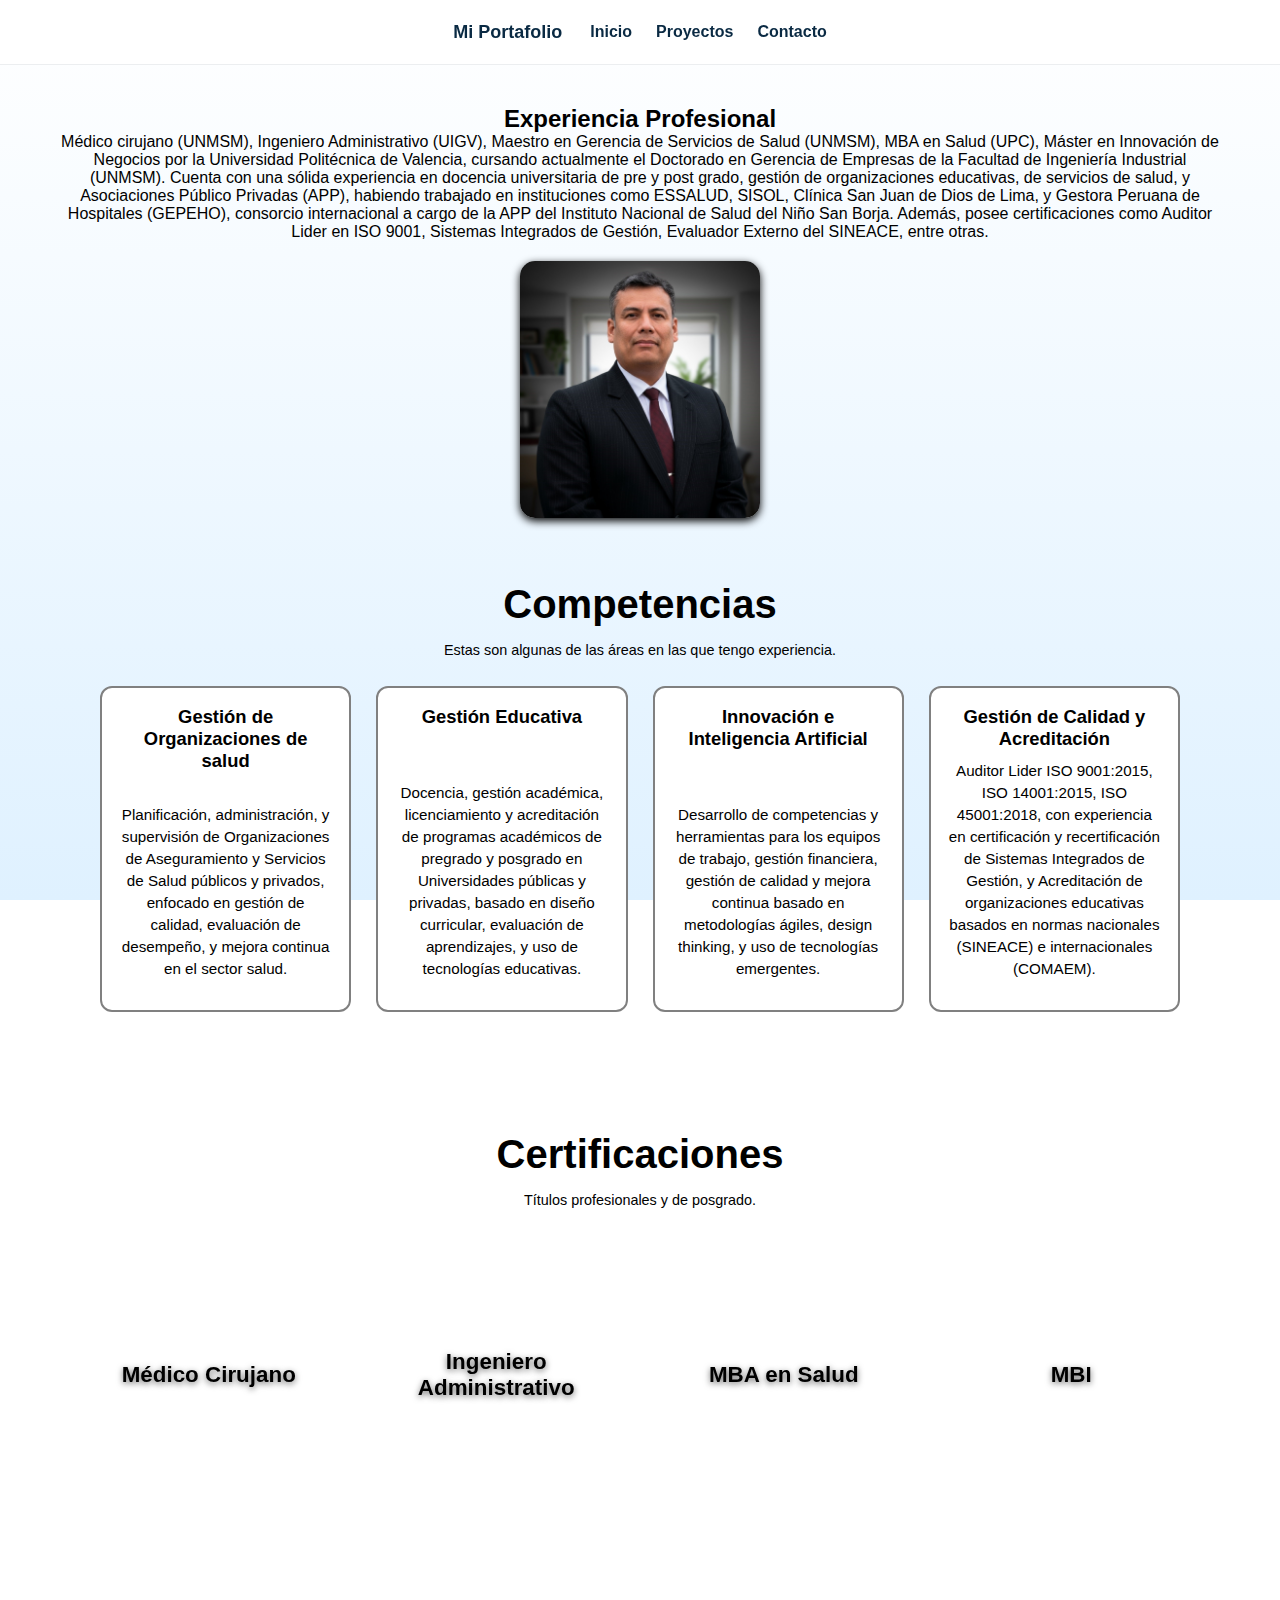
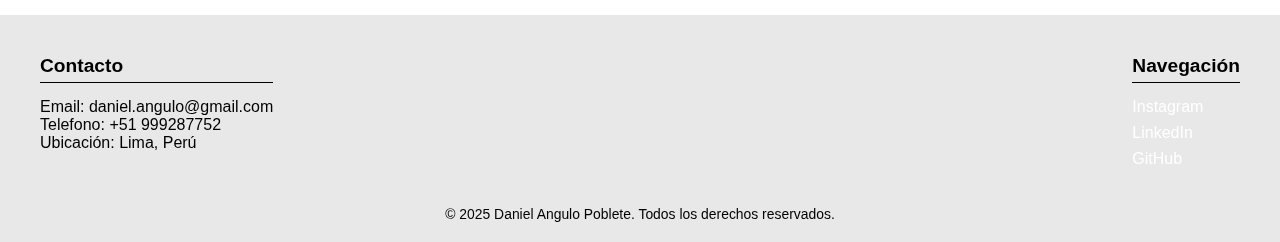
<file: index.html>
<!DOCTYPE html>
<html lang="es">

<head>
    <meta charset="UTF-8">
    <meta name="viewport" content="width=device-width, initial-scale=1.0">
    <link rel="stylesheet" href="css/index-style.css">
</head>
<body>
    <header class="navbar">
            <div class="bar">
                <h1 class="brand">Mi Portafolio</h1>
                <nav aria-label="principal">
                    <ul>
                        <li><a href="index.html">Inicio</a></li>
                        <li><a href="pages/Proyectos.html">Proyectos</a></li>
                        <li><a href="pages/Contacto.html">Contacto</a></li>
                    </ul>
                </nav>
            </div>
    </header>
    <main>
        <section class="presentacion">
            <h2>Experiencia Profesional</h2>
            <p>Médico cirujano (UNMSM), Ingeniero Administrativo (UIGV), Maestro en Gerencia de Servicios de Salud (UNMSM), MBA en Salud (UPC), Máster en Innovación de Negocios por la Universidad Politécnica de Valencia, cursando actualmente el Doctorado en Gerencia de Empresas de la Facultad de Ingeniería Industrial (UNMSM). Cuenta con una sólida experiencia en docencia universitaria de pre y post grado, gestión de organizaciones educativas, de servicios de salud, y Asociaciones Público Privadas (APP), habiendo trabajado en instituciones como ESSALUD, SISOL, Clínica San Juan de Dios de Lima, y Gestora Peruana de Hospitales (GEPEHO), consorcio internacional a cargo de la APP del Instituto Nacional de Salud del Niño San Borja. Además, posee certificaciones como Auditor Lider en ISO 9001, Sistemas Integrados de Gestión, Evaluador Externo del SINEACE, entre otras.
            </p>
            <img src="img/Foto.jpeg">
        </section>
        <section class="habilidades">
            <h2>Competencias</h2>
            <p class="descripcion">
                Estas son algunas de las áreas en las que tengo experiencia.
            </p>
            <div class="contenedor-cards">
                <div class="card">
                    <h3>Gestión de Organizaciones de salud</h3>
                    <p>Planificación, administración, y supervisión de Organizaciones de Aseguramiento y Servicios de Salud públicos y privados, enfocado en gestión de calidad, evaluación de desempeño, y mejora continua en el sector salud.
                    </p>
                </div>
                <div class="card">
                    <h3>Gestión Educativa</h3>
                    <p>Docencia, gestión académica, licenciamiento y acreditación de programas académicos de pregrado y posgrado en Universidades públicas y privadas, basado en diseño curricular, evaluación de aprendizajes, y uso de tecnologías educativas.
                    </p>
                </div>
                <div class="card">
                    <h3>Innovación e Inteligencia Artificial</h3>
                    <p>Desarrollo de competencias y herramientas para los equipos de trabajo, gestión financiera, gestión de calidad y mejora continua basado en metodologías ágiles, design thinking, y uso de tecnologías emergentes.
                    </p>
                </div>
                <div class="card">
                    <h3>Gestión de Calidad y Acreditación</h3>
                    <p>Auditor Lider ISO 9001:2015, ISO 14001:2015, ISO 45001:2018, con experiencia en certificación y recertificación de Sistemas Integrados de Gestión, y Acreditación de organizaciones educativas basados en normas nacionales (SINEACE) e internacionales (COMAEM).</p>
                </div>
            </div>
        </section>
        <section class="flip-section">
            <h2>Certificaciones</h2>
            <p>Títulos profesionales y de posgrado.</p>
            <div class="flip-contenedor">
                <!-- Cards -->
                <div class="flip-card">
                    <div class="flip-card-inner">
                        <div class="flip-card-front">
                            <h3>Médico Cirujano</h3>
                        </div>
                        <div class="flip-card-back">
                            <img src="img/Titulo1.jpg">
                        </div>
                    </div>
                </div>
                <!-- Cards -->
                <div class="flip-card">
                    <div class="flip-card-inner">
                        <div class="flip-card-front">
                            <h3>Ingeniero Administrativo</h3>
                        </div>
                        <div class="flip-card-back">
                            <img src="img/Titulo2.jpg">
                        </div>
                    </div>
                </div>
                <!-- Cards -->
                <div class="flip-card">
                    <div class="flip-card-inner">
                        <div class="flip-card-front">
                            <h3>MBA en Salud</h3>
                        </div>
                        <div class="flip-card-back">
                            <img src="img/MBA.jpg">
                        </div>
                    </div>
                </div>
                <!-- Cards -->
                <div class="flip-card">
                    <div class="flip-card-inner">
                        <div class="flip-card-front">
                            <h3>MBI</h3>
                        </div>
                        <div class="flip-card-back">
                            <img src="img/MBI.jpg">
                        </div>
                    </div>
                </div>
            </div>
        </section>
    </main>
    <footer>
        <div class="contenedor-footer">
            <div class="footer-contacto">
                <h3>Contacto</h3>
                <p>Email: daniel.angulo@gmail.com</p>
                <p>Telefono: +51 999287752</p>
                <p>Ubicación: Lima, Perú</p>
            </div>
            <div class="footer-nav">
                <h3>Navegación</h3>
                <ul>
                    <li><a href="https://www.instagram.com/danielangulopoblete/">Instagram</a></li>
                    <li><a href="https://www.linkedin.com/in/danielangulopoblete/">LinkedIn</a></li>
                    <li><a href="https://github.com/DanMacgyver">GitHub</a></li>
                </ul>
            </div>
        </div>
        <div class="footer-copy">
            <p>&copy; 2025 Daniel Angulo Poblete. Todos los derechos reservados.</p>
        </div>
    </footer>
    <!-- Modal -->
    <div id="imgModal" class="modal">
        <span class="cerrar">&times;</span>
        <img class="modal-contenedor" id="modalImg">
    </div>
    <!-- Scripts -->
    <script src="js/script.js"></script>
</body>

</html>
</file>
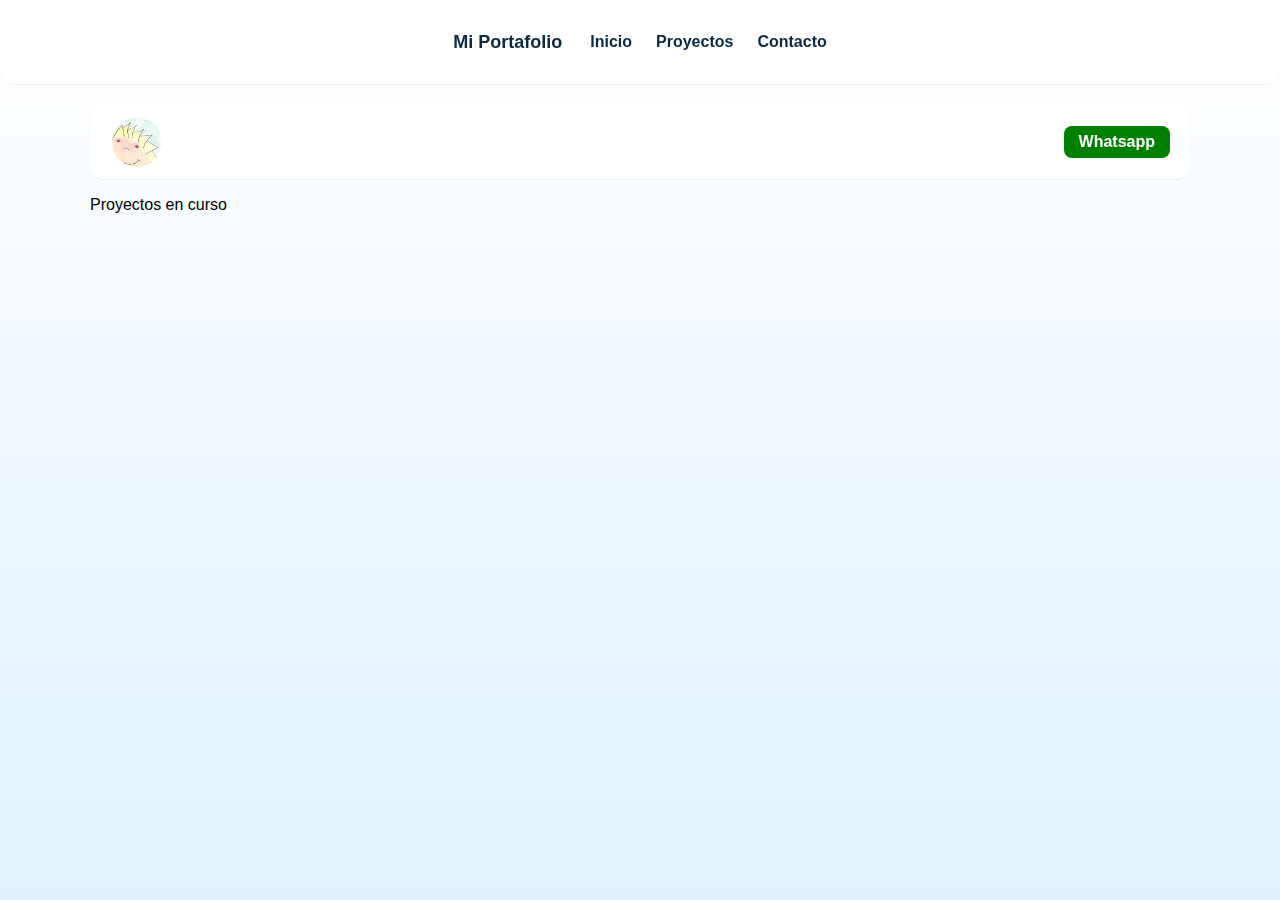
<file: pages/Proyectos.html>
<!DOCTYPE html>
<html lang="es">

<header class="navbar">
  <div class="bar">
    <h1 class="brand">Mi Portafolio</h1>
    <nav aria-label="principal">
      <ul>
        <li><a href="../index.html">Inicio</a></li>
        <li><a href="Proyectos.html">Proyectos</a></li>
        <li><a href="Contacto.html">Contacto</a></li>
      </ul>
    </nav>
  </div>
</header>

<head>
    <meta charset="UTF-8">
    <meta name="viewport" content="width=device-width, initial-scale=1.0">
    <link rel="stylesheet" href="../css/style.css">
    <title>Proyectos en curso</title>
</head>

<body>
    <div class="container"> <!--<header>-->
        <nav class="navbar">

            <img src="../img/logo.jpeg" alt="logo cuadrado" class="logo">
            <ul class="menu">
                <li><a href="../index.html">Inicio</a></li>
                <li><a href="Proyectos.html">Proyectos</a></li>
                <li><a href="Contacto.html">Contacto</a></li>
            </ul>
            <a href="#" class="btn">Whatsapp</a>
            <span class="menu-hamburguesa">&#9776;</span>
        </nav>
        <!--</header>-->
        <p>Proyectos en curso</p>
    </div>
</body>

</html>
</file>
<file: css/index-style.css>
@import url('https://fonts.googleapis.com/css2?family=Sansation:ital,wght@0,700;1,700&display=swap');
*{
    margin: 0;
    padding: 0;
    box-sizing: border-box;
}

body{
    margin: 0;
    font-family: Arial, Helvetica, sans-serif;
    min-height: 100dvh;                 /* asegura cubrir el alto de la ventana */
    background: linear-gradient(180deg, #ffffff 0%, #dff1ff 100%);
    background-attachment: fixed;       /* efecto suave al hacer scroll */
    /*background-image: url('../img/logo.jpeg');
    background-repeat: no-repeat;
    background-size: cover;
    background-position: center;
    background: url("../img/logo.jpeg") no-repeat center center/cover;
    position: relative;
    min-height: 100vh;*/
}
/*
body::before{
    content: "";
    position: absolute;
    inset:0;
    backdrop-filter: blur(8px);
    z-index: -1;
}*/

main{
    max-width: 1200px;
    margin: 0 auto;
    padding: 40px 20px;
    display: flex;
    flex-direction: column;
    gap: 60px;
}

.presentacion{
    text-align: center; /*Version 1: texto al centro*/
}

.presentacion img{
    width:240px; 
    height: auto; 
    border-radius: 15px; 
    box-shadow: 0 3px 8px;
    margin-top: 20px;
}

.habilidades{
    text-align: center;
    max-width: 1100px;
    margin: 0 auto;
    padding: 0 10px;
}

.habilidades h2{
    font-size: 2.5rem;
    margin-bottom: 15px;
}

.habilidades .descripcion{
    margin-bottom: 26px;
    font-size: 0.9rem;
    line-height: 1.2;
}

.contenedor-cards{
    display: grid;
    grid-template-columns: repeat(auto-fit, minmax(240px, 1fr));
    gap: 25px;
    align-items: stretch;
}

.card{
    display: flex;
    flex-direction: column;
    justify-content: space-between;
    background: rgb(255, 255, 255);
    /*
    backdrop-filter: blur(8px);
    -webkit-backdrop-filter: blur(8px);*/
    color: black;
    border: 2px solid gray;
    border-radius: 12px;
    padding: 18px;
    min-height: 160px;
    transition: transform 0.25s ease, box-shadow 0.25s ease;
}

.card:hover{
    transform: translateY(-6px);
    box-shadow: 0 18px 30px rgba(255, 255, 255,0.55);
}

.card h3{
    margin-bottom: 10px;
    font-size: 1.15rem;
}

.card p{
    line-height: 1.45;
    font-size: 0.95rem;
    margin-bottom: 12px;
}

footer{
    background: rgba(139, 139, 139, 0.2);
    backdrop-filter: blur(10px);
    -webkit-backdrop-filter: blur(10px);
    padding: 40px 20px 20px;
    position: relative;
    z-index: 1;
}

.contenedor-footer{
    display: flex;
    justify-content: space-between;
    flex-wrap: wrap;
    gap: 40px;
    max-width: 1200px;
    margin: 0 auto;
}

.footer-contacto .footer-nav{
    flex: 1;
    min-width: 250px;
}

.footer-contacto h3, .footer-nav h3{
    margin-bottom: 15px;
    font-size: 1.2rem;
    border-bottom: 1px solid;
    padding-bottom: 5px;
}

.footer-nav ul{
    list-style: none;
    padding: 0;
}

.footer-nav li{
    margin-bottom: 8px;
}

.footer-nav a{
    text-decoration: none;
    color: white;
    transition: color 0.3s ease;
}

.footer-nav a:hover{
    color: red;
}

.footer-copy{
    text-align: center;
    margin-top: 30px;
    font-size: 0.87rem;
    grid-column: 1 / -1;
}

.flip-section{
    text-align: center;
    padding: 60px 20px;
}

.flip-section h2{
    font-size: 2.5rem;
    margin-bottom: 15px;
}

.flip-section p{
    margin-bottom: 26px;
    font-size: 0.9rem;
    line-height: 1.2;
}

.flip-contenedor{
    display: grid;
    grid-template-columns: repeat(auto-fit, minmax(220px, 1fr));
    gap: 30px;
    justify-items: center;
    width: 100%;
    max-width: 1200px;
    margin: 0 auto;
}

.flip-card{
    width: 220px;
    height: 280px;
    perspective: 1000px;
    position: relative;
}

.flip-card-inner{
    position: relative;
    width: 100%;
    height: 100%;
    transition: transform 0.8s ease;
    transform-style: preserve-3d;
}

.flip-card:hover .flip-card-inner{
    transform: rotateY(180deg);
}

.flip-card-front, .flip-card-back{
    position: absolute;
    width: 100%;
    height: 100%;
    backface-visibility: hidden;
    overflow: hidden; 
    border-radius: 12px;
    display: flex;
    align-items: center;
    justify-content: center;
    padding: 15px;
    box-shadow: 0 6px 12px rgba(255, 255, 255,0.9);
}

.flip-card-front{
    background: white;
    font-size: 1.2rem;
    font-weight: bold;
    color:black;
    text-align: center;
    padding: 20px;
}

.flip-card-front h3{
    font-size: 1.4rem;
    font-weight: bold;
    text-align: center;
    text-shadow: 0 2px 6px rgba(0, 0, 0, 0.6);
    margin: 0;
}


.flip-card-back{
    background: rgba(255, 255, 255, 0.9);
    border: 1px solid rgba(139, 139, 139, 0.2);
    transform: rotateY(180deg);
}

.flip-card-back img{
    width: 100%;
    height: auto;
    border-radius: 8px;
    cursor: pointer;
    object-fit: cover;
    transition: transform 0.3s ease; 
}

.modal{
    display: none;
    position: fixed;
    z-index: 9999;
    left: 0;
    top: 0;
    width: 100%;
    height: 100%;
    justify-content: center;
    align-items: center;
}

.modal-contenedor{
    margin: 0;
    display: block;
    max-width: 90%;
    max-height: 80%;
    border-radius: 10px;
    box-shadow: 0 0 25px rgba(255, 255, 255, 0.753);
    animation: zoom 0.3s ease;
}

@keyframes zoom{
    from{ transform: scale(0.7); opacity: 0;}
    to {transform: scale(1); opacity: 1;}
}

.cerrar{
    position: absolute;
    top: 20px;
    right: 35px;
    color: white;
    font-size: 40px;
    cursor: pointer;
    transition: 0.3s;
}

.cerrar:hover{
    color: sandybrown;
}

/* ===== Barra de encabezado unificada (centrada) — misma que en style.css ===== */
:root{
  --header-height: 64px;
  --header-bg: rgba(255,255,255,0.9);
  --header-border: 1px solid rgba(10,42,67,0.08);
  --header-link: #0a2a43;
  --header-link-hover: #075a9e;
}

header, .header, .navbar, nav[role="navigation"]{
  position: sticky;
  top: 0;
  z-index: 50;
  background: var(--header-bg);
  backdrop-filter: blur(6px);
  -webkit-backdrop-filter: blur(6px);
  border-bottom: var(--header-border);
}

header .bar, .header .bar, .navbar .bar, nav .bar{
  max-width: 1200px;
  height: var(--header-height);
  margin: 0 auto;
  padding: 0 20px;

  display: flex;
  align-items: center;
  justify-content: center;
  gap: 28px;
}

header .brand, .header .brand, .navbar .brand, nav .brand{
  font-weight: 700;
  font-size: 1.125rem;
  color: var(--header-link);
  margin: 0;
}

header nav ul, .header nav ul, .navbar nav ul, nav ul{
  list-style: none;
  display: flex;
  gap: 24px;
  margin: 0;
  padding: 0;
  align-items: center;
  justify-content: center;
}

header nav a, .header nav a, .navbar nav a, nav a{
  text-decoration: none;
  color: var(--header-link);
  font-weight: 600;
  line-height: 1;
}

header nav a:hover, .header nav a:hover, .navbar nav a:hover, nav a:hover{
  color: var(--header-link-hover);
  text-decoration: underline;
}

header *, .header *, .navbar *{
  float: none !important;
}
</file>
<file: css/style.css>
/*.img1{
    position: static;
    width: 120px;
}

.img2{
    position: relative;
    top: 20px;
    left: 40px;
    width: 120px;
}

.img3{
    position: absolute;
    top: 50px;
    right: 20px;
    width: 120px;
}

.img4{
    position: fixed;
    bottom: 10px;
    right: 10px;
    width: 100px;
}

.img5{
    position: sticky;
    top: 0;
    width: 120px;
}
*/

/* 
========================
Navbar 1
========================

body{
    margin: 0;
    font-family: Arial, sans-serif;
}

.navbar{
    display: flex;
    justify-content: space-between;
    align-items: center;
    background: gray;
    padding: 10px 20px;
}

.menu{
    list-style: none;
    display: flex;
    gap: 20px;
    margin: 0;
}

.menu a{
    text-decoration: none;
    color: white;
}

===============================
Navbar 2
===============================
*/

body{
    margin: 0;
    font-family: Arial, Helvetica, sans-serif;
    min-height: 100dvh;                 /* asegura cubrir el alto de la ventana */
    background: linear-gradient(180deg, #ffffff 0%, #dff1ff 100%);
    background-attachment: fixed;       /* efecto suave al hacer scroll */
}

.container{
    max-width: 1100px;
    margin: 20px auto;
}

.navbar{
    display: flex;
    justify-content: space-between;
    align-items: center;
    background: rgba(143, 56, 30, 0.918);
    padding: 10px 20px;
    border-radius: 14px;
}

.logo{
    width: 50px;
    height: 50px;
    object-fit: cover;
    border: 2px solid #ffffff7e;
    /*border-radius: 4px;*/
    border-radius: 50%;
}

.menu{
    list-style: none;
    display: flex;
    gap: 20px;
    margin: 0;
}

.menu a{
    text-decoration: none;
    color: white;
}

.btn{
    background: green;
    color: white;
    padding: 8px 15px;
    border-radius: 8px;
    text-decoration: none;
}

.menu-hamburguesa{
    display: none;
    font-size: 3rem;
    cursor: pointer;
    color: white;
}

/* Área Responsive*/

@media(max-width: 780px){
    nav ul{
        flex-direction: column;
        align-items: center;
        justify-content: center;
        position: absolute;
        top: 0;
        /*right: -100%;*/
        height: 100vh;
        width: 100%;
        padding: 10px;
        color: black;
        background: gray;
    }

    nav ul.show{
        display: flex;
    }

    .menu-hamburguesa{
        display: block;
        float: right;
    }

    nav .logo{
        float: none;
        display: inline-block;
    }
}



/*
===============================
Navbar 3
===============================


body{
    margin: 0;
    font-family: Arial, Helvetica, sans-serif;
    background-color: rgb(93, 91, 91);
    color: white;
}

.container{
    max-width: 900px;
    margin: 20px auto;
}

.navbar{
    background: rgb(76, 76, 76);
    padding: 10px 0;
    border-radius: 40px;
}

.menu{
    list-style: none;
    display: flex;
    justify-content: center;
    gap: 30px;
    margin: 0;
    padding: 0;
}

.menu a{
    text-decoration: none;
    color: aliceblue;
    font-weight: bold;
}

*/

:root{
  --header-height: 64px;
  --header-bg: rgba(255,255,255,0.9);
  --header-border: 1px solid rgba(10,42,67,0.08);
  --header-link: #0a2a43;
  --header-link-hover: #075a9e;
}

/* Normaliza y centra cualquier encabezado existente */
header, .header, .navbar, nav[role="navigation"]{
  position: sticky;            /* queda arriba al hacer scroll */
  top: 0;
  z-index: 50;
  background: var(--header-bg);
  backdrop-filter: blur(6px);
  -webkit-backdrop-filter: blur(6px);
  border-bottom: var(--header-border);
}

/* Contenedor interno centrado */
header .bar, .header .bar, .navbar .bar, nav .bar{
  max-width: 1200px;
  height: var(--header-height);
  margin: 0 auto;
  padding: 0 20px;

  display: flex;
  align-items: center;
  justify-content: center;     /* ¡centrado horizontal! */
  gap: 28px;
}

/* Título / logo del sitio */
header .brand, .header .brand, .navbar .brand, nav .brand{
  font-weight: 700;
  font-size: 1.125rem;
  color: var(--header-link);
  margin: 0;
}

/* Navegación */
header nav ul, .header nav ul, .navbar nav ul, nav ul{
  list-style: none;
  display: flex;
  gap: 24px;
  margin: 0;
  padding: 0;
  align-items: center;
  justify-content: center;
}

header nav a, .header nav a, .navbar nav a, nav a{
  text-decoration: none;
  color: var(--header-link);
  font-weight: 600;
  line-height: 1;
}

header nav a:hover, .header nav a:hover, .navbar nav a:hover, nav a:hover{
  color: var(--header-link-hover);
  text-decoration: underline;
}

/* Si antes tu navbar usaba floats o "space-between", los neutralizamos */
header *, .header *, .navbar *{
  float: none !important;
}
</file>
